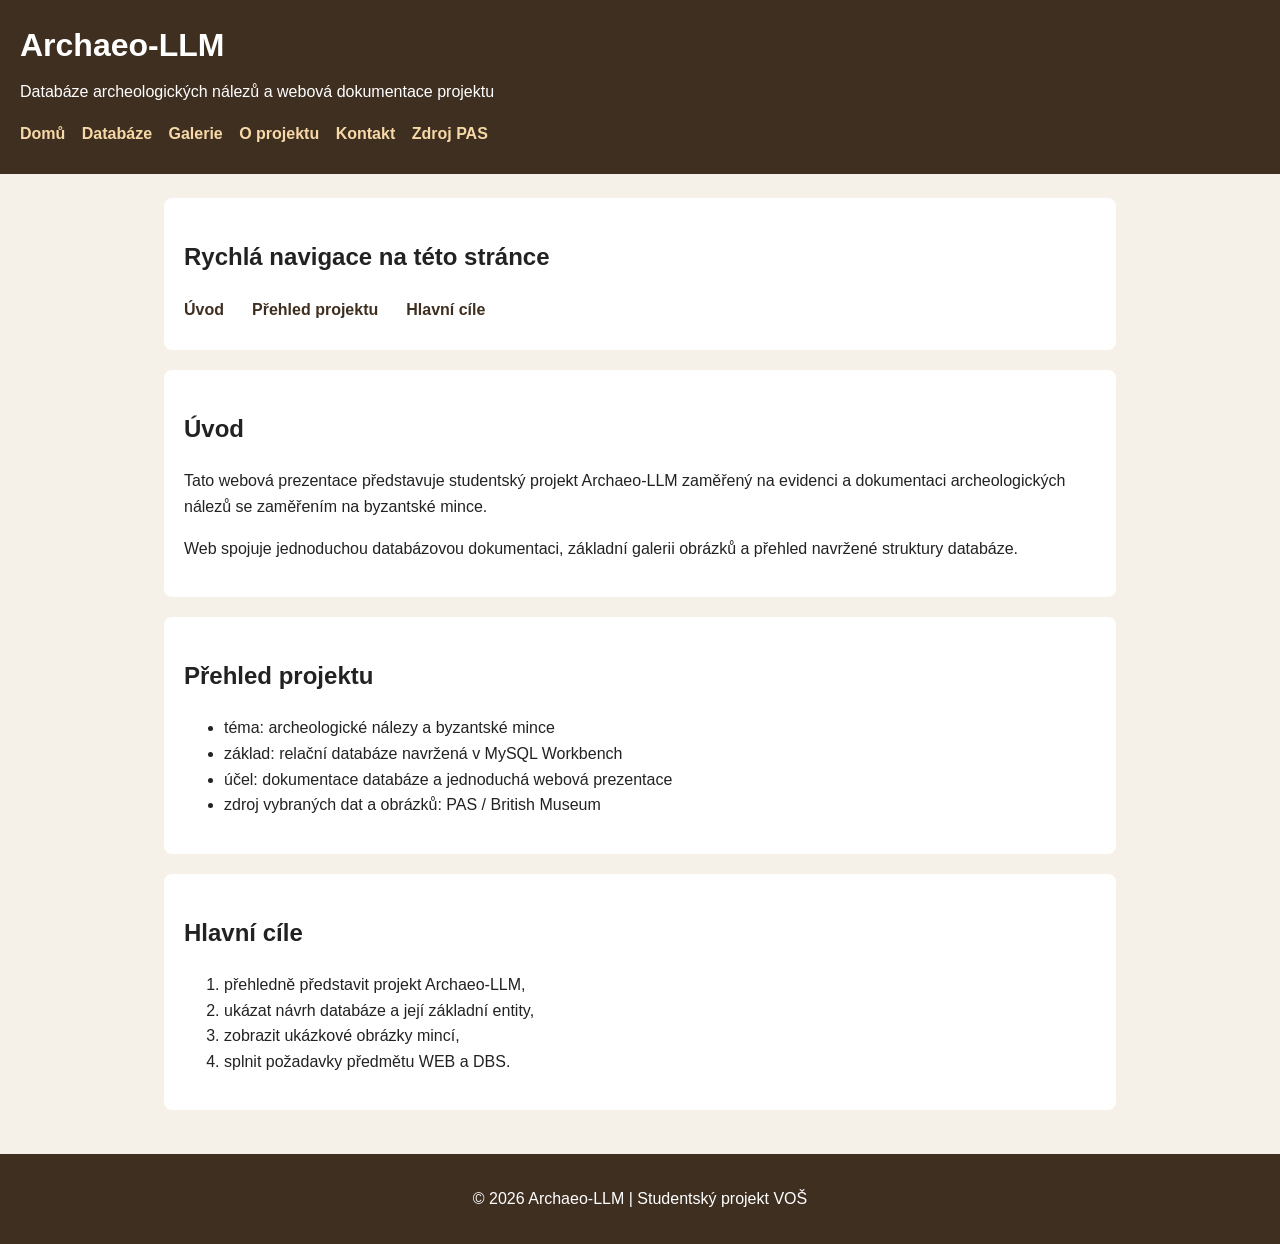
<file: index.html>
﻿<!doctype html>
<html lang="cs">
  <head>
    <meta charset="UTF-8" />
    <meta name="viewport" content="width=device-width, initial-scale=1.0" />
    <title>Archaeo-LLM | Databáze archeologických nálezů</title>
    <meta
      name="description"
      content="Studentská webová prezentace projektu Archaeo-LLM, databáze archeologických nálezů a dokumentace databázového návrhu."
    />
    <link rel="stylesheet" href="assets/style.css" />
  </head>
  <body>
    <header>
      <h1>Archaeo-LLM</h1>
      <p>Databáze archeologických nálezů a webová dokumentace projektu</p>

            <nav aria-label="Hlavní navigace">
        <ul>
          <li><a href="index.html">Domů</a></li>
          <li><a href="pages/database.html">Databáze</a></li>
          <li><a href="pages/gallery.html">Galerie</a></li>
          <li><a href="pages/about.html">O projektu</a></li>
          <li><a href="pages/contact.html">Kontakt</a></li>
          <li>
            <a
              href="https://finds.org.uk/database/search/results/q/COIN/broadperiod/BYZANTINE"
              target="_blank"
              rel="noopener noreferrer"
              >Zdroj PAS</a
            >
          </li>
        </ul>
      </nav>
    </header>

        <main>
      <section class="page-nav" aria-labelledby="rychla-navigace">
        <h2 id="rychla-navigace">Rychlá navigace na této stránce</h2>
        <nav aria-label="Navigace v této stránce">
          <ul>
            <li><a href="#uvod">Úvod</a></li>
            <li><a href="#prehled">Přehled projektu</a></li>
            <li><a href="#cile">Hlavní cíle</a></li>
          </ul>
        </nav>
      </section>

      <section id="uvod">
        <h2>Úvod</h2>
        <p>
          Tato webová prezentace představuje studentský projekt Archaeo-LLM
          zaměřený na evidenci a dokumentaci archeologických nálezů se zaměřením
          na byzantské mince.
        </p>
        <p>
          Web spojuje jednoduchou databázovou dokumentaci, základní galerii
          obrázků a přehled navržené struktury databáze.
        </p>
      </section>

      <section id="prehled">
        <h2>Přehled projektu</h2>
        <ul>
          <li>téma: archeologické nálezy a byzantské mince</li>
          <li>základ: relační databáze navržená v MySQL Workbench</li>
          <li>účel: dokumentace databáze a jednoduchá webová prezentace</li>
          <li>zdroj vybraných dat a obrázků: PAS / British Museum</li>
        </ul>
      </section>

      <section id="cile">
        <h2>Hlavní cíle</h2>
        <ol>
          <li>přehledně představit projekt Archaeo-LLM,</li>
          <li>ukázat návrh databáze a její základní entity,</li>
          <li>zobrazit ukázkové obrázky mincí,</li>
          <li>splnit požadavky předmětu WEB a DBS.</li>
        </ol>
      </section>
    </main>

    <footer>
      <p>&copy; 2026 Archaeo-LLM | Studentský projekt VOŠ</p>
    </footer>
</body>
</html>
</file>
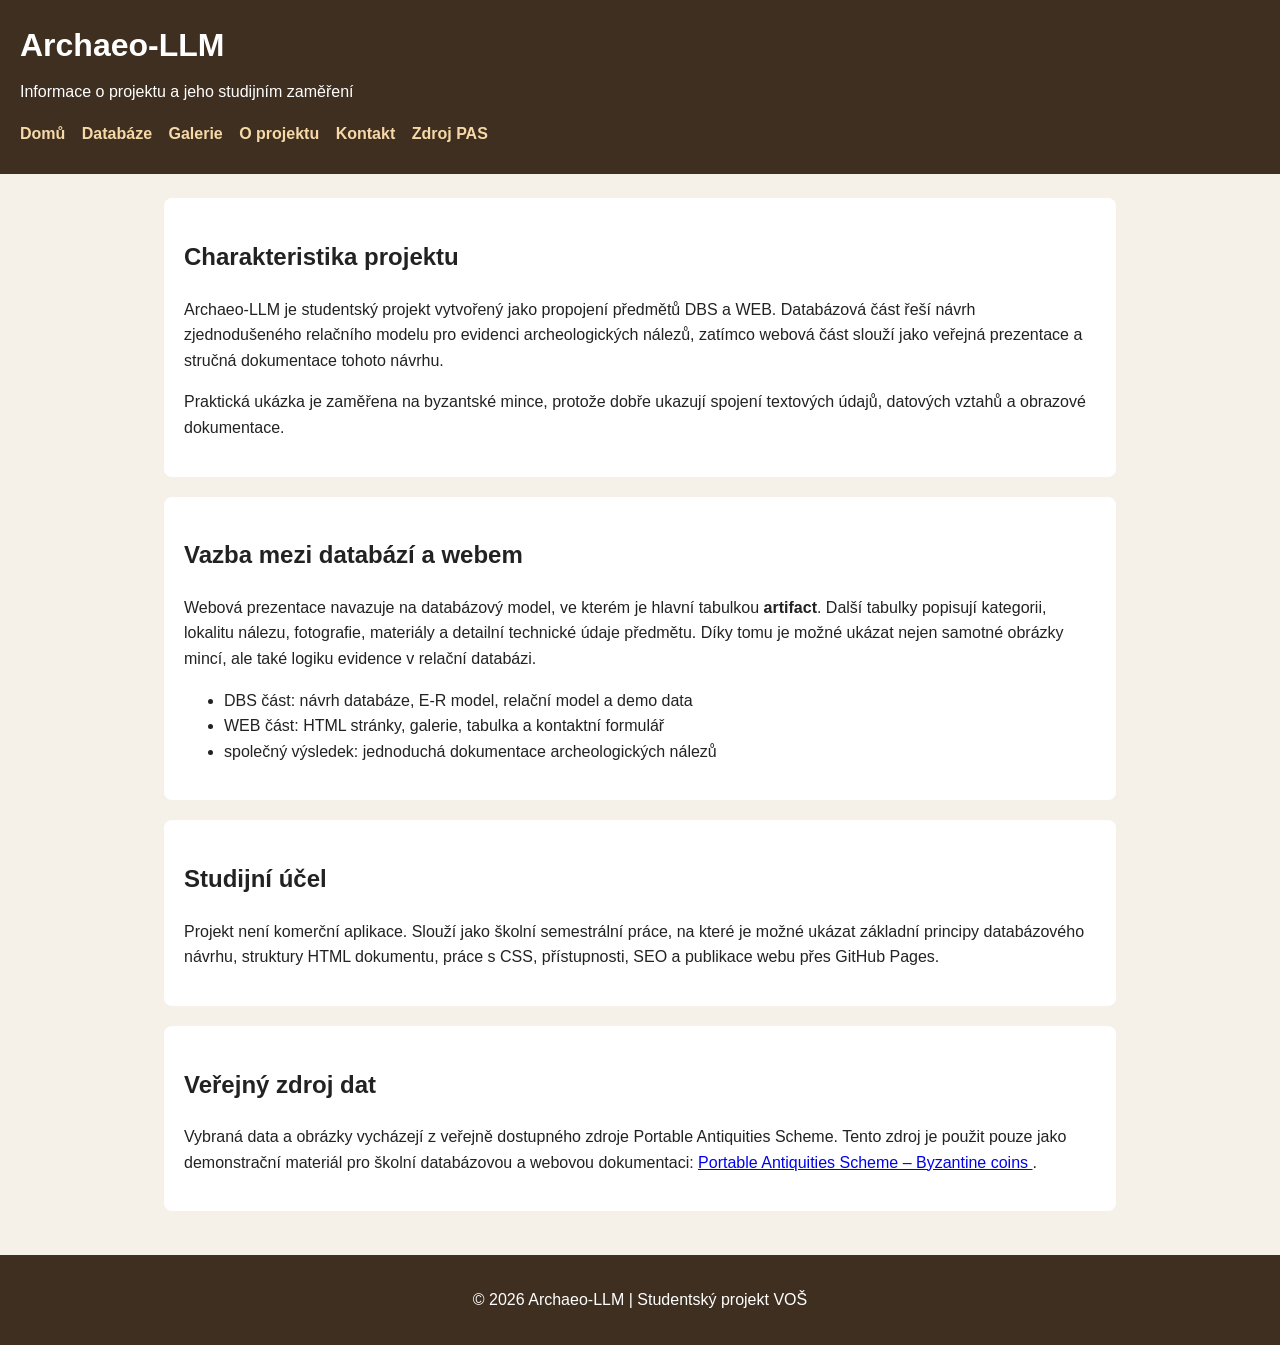
<file: pages/about.html>
﻿<!doctype html>
<html lang="cs">
  <head>
    <meta charset="UTF-8" />
    <meta name="viewport" content="width=device-width, initial-scale=1.0" />
    <title>O projektu | Archaeo-LLM</title>
    <meta
      name="description"
      content="Informace o studentském projektu Archaeo-LLM, který propojuje databázový návrh, webovou prezentaci a dokumentaci archeologických nálezů."
    />
    <link rel="stylesheet" href="../assets/style.css" />
  </head>
  <body>
    <header>
      <h1>Archaeo-LLM</h1>
      <p>Informace o projektu a jeho studijním zaměření</p>

            <nav aria-label="Hlavní navigace">
        <ul>
          <li><a href="../index.html">Domů</a></li>
          <li><a href="database.html">Databáze</a></li>
          <li><a href="gallery.html">Galerie</a></li>
          <li><a href="about.html">O projektu</a></li>
          <li><a href="contact.html">Kontakt</a></li>
          <li>
            <a
              href="https://finds.org.uk/database/search/results/q/COIN/broadperiod/BYZANTINE"
              target="_blank"
              rel="noopener noreferrer"
              >Zdroj PAS</a
            >
          </li>
        </ul>
      </nav>
    </header>

    <main>
      <section id="charakteristika">
        <h2>Charakteristika projektu</h2>
        <p>
          Archaeo-LLM je studentský projekt vytvořený jako propojení předmětů
          DBS a WEB. Databázová část řeší návrh zjednodušeného relačního modelu
          pro evidenci archeologických nálezů, zatímco webová část slouží jako
          veřejná prezentace a stručná dokumentace tohoto návrhu.
        </p>
        <p>
          Praktická ukázka je zaměřena na byzantské mince, protože dobře
          ukazují spojení textových údajů, datových vztahů a obrazové
          dokumentace.
        </p>
      </section>

      <section>
        <h2>Vazba mezi databází a webem</h2>
        <p>
          Webová prezentace navazuje na databázový model, ve kterém je hlavní
          tabulkou <strong>artifact</strong>. Další tabulky popisují kategorii,
          lokalitu nálezu, fotografie, materiály a detailní technické údaje
          předmětu. Díky tomu je možné ukázat nejen samotné obrázky mincí, ale
          také logiku evidence v relační databázi.
        </p>
        <ul>
          <li>DBS část: návrh databáze, E-R model, relační model a demo data</li>
          <li>WEB část: HTML stránky, galerie, tabulka a kontaktní formulář</li>
          <li>společný výsledek: jednoduchá dokumentace archeologických nálezů</li>
        </ul>
      </section>

      <section>
        <h2>Studijní účel</h2>
        <p>
          Projekt není komerční aplikace. Slouží jako školní semestrální práce,
          na které je možné ukázat základní principy databázového návrhu,
          struktury HTML dokumentu, práce s CSS, přístupnosti, SEO a publikace
          webu přes GitHub Pages.
        </p>
      </section>

      <section>
        <h2>Veřejný zdroj dat</h2>
        <p>
          Vybraná data a obrázky vycházejí z veřejně dostupného zdroje Portable
          Antiquities Scheme. Tento zdroj je použit pouze jako demonstrační
          materiál pro školní databázovou a webovou dokumentaci:
          <a
            href="https://finds.org.uk/database/search/results/q/COIN/broadperiod/BYZANTINE"
            target="_blank"
            rel="noopener noreferrer"
          >
            Portable Antiquities Scheme – Byzantine coins
          </a>.
        </p>
      </section>
    </main>

    <footer>
      <p>&copy; 2026 Archaeo-LLM | Studentský projekt VOŠ</p>
    </footer>
  </body>
</html>
</file>
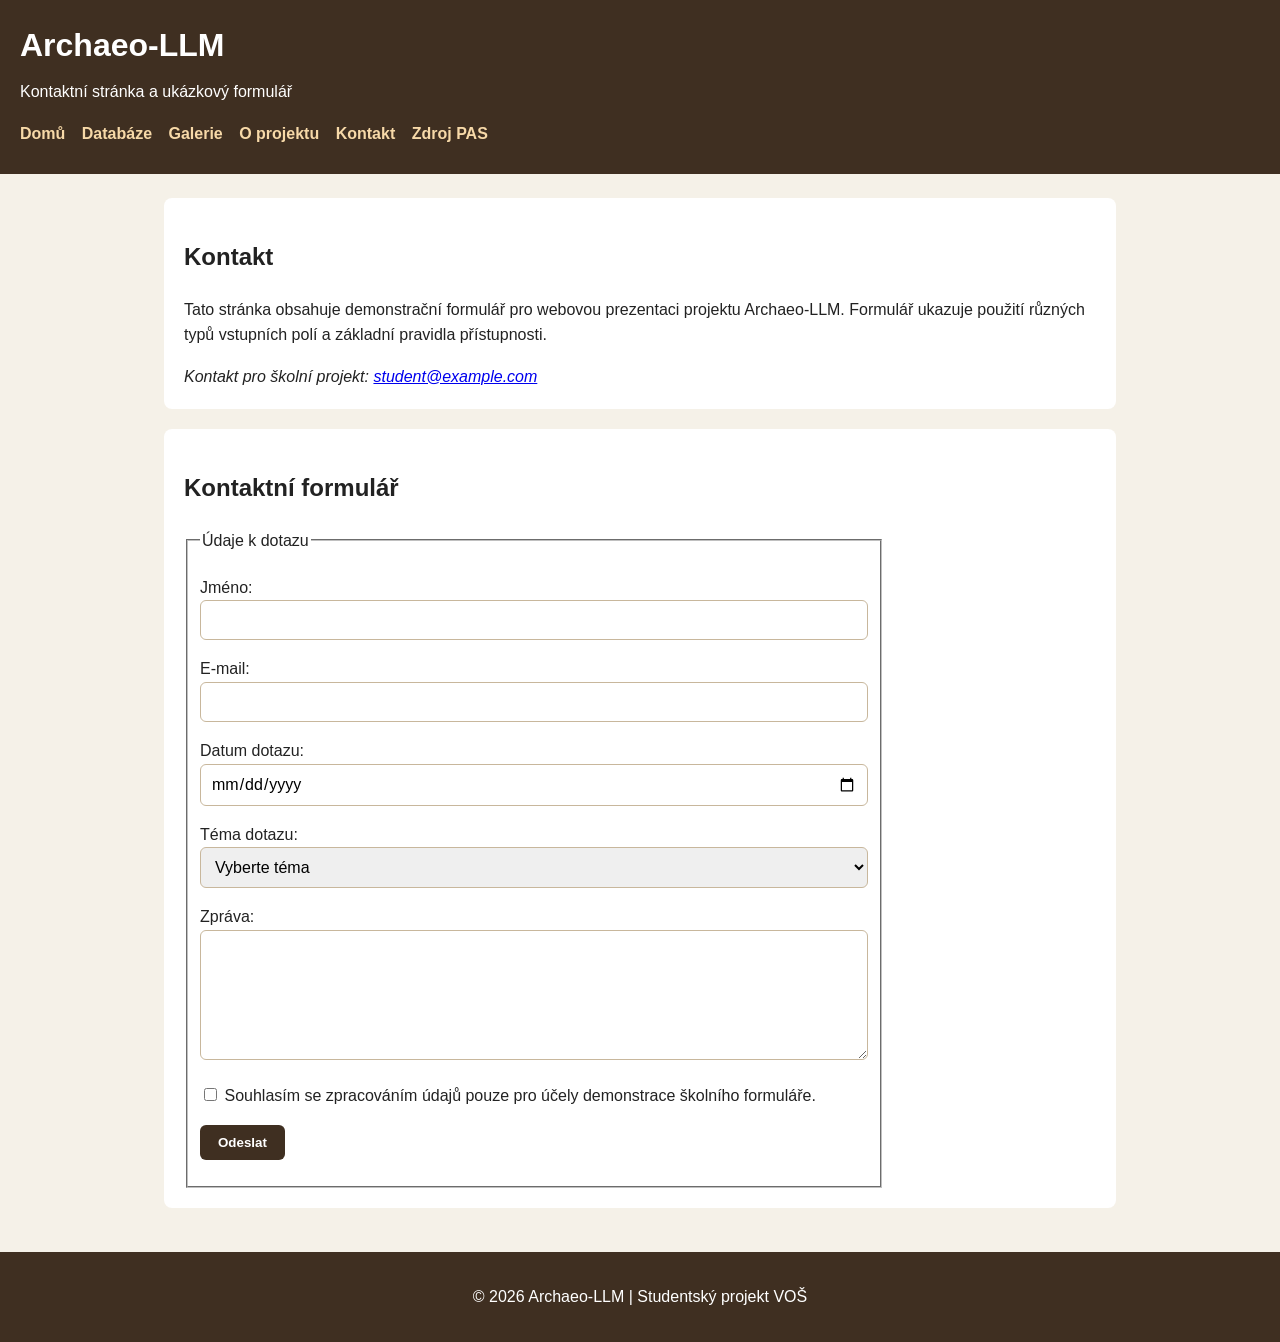
<file: pages/contact.html>
﻿<!doctype html>
<html lang="cs">
  <head>
    <meta charset="UTF-8" />
    <meta name="viewport" content="width=device-width, initial-scale=1.0" />
    <title>Kontakt | Archaeo-LLM</title>
    <meta
      name="description"
      content="Kontaktní stránka a demonstrační formulář projektu Archaeo-LLM s různými typy vstupních polí."
    />
    <link rel="stylesheet" href="../assets/style.css" />
  </head>
  <body>
    <header>
      <h1>Archaeo-LLM</h1>
      <p>Kontaktní stránka a ukázkový formulář</p>

            <nav aria-label="Hlavní navigace">
        <ul>
          <li><a href="../index.html">Domů</a></li>
          <li><a href="database.html">Databáze</a></li>
          <li><a href="gallery.html">Galerie</a></li>
          <li><a href="about.html">O projektu</a></li>
          <li><a href="contact.html">Kontakt</a></li>
          <li>
            <a
              href="https://finds.org.uk/database/search/results/q/COIN/broadperiod/BYZANTINE"
              target="_blank"
              rel="noopener noreferrer"
              >Zdroj PAS</a
            >
          </li>
        </ul>
      </nav>
    </header>

    <main>
      <section>
        <h2>Kontakt</h2>
        <p>
          Tato stránka obsahuje demonstrační formulář pro webovou prezentaci
          projektu Archaeo-LLM. Formulář ukazuje použití různých typů vstupních
          polí a základní pravidla přístupnosti.
        </p>
        <address>
          Kontakt pro školní projekt:
          <a href="mailto:student@example.com">student@example.com</a>
        </address>
      </section>

      <section>
        <h2>Kontaktní formulář</h2>
        <form action="#" method="get">
          <fieldset>
            <legend>Údaje k dotazu</legend>

            <p>
              <label for="name">Jméno:</label><br />
              <input
                type="text"
                id="name"
                name="name"
                autocomplete="name"
                required
              />
            </p>

            <p>
              <label for="email">E-mail:</label><br />
              <input
                type="email"
                id="email"
                name="email"
                autocomplete="email"
                required
              />
            </p>

            <p>
              <label for="date">Datum dotazu:</label><br />
              <input type="date" id="date" name="date" />
            </p>

            <p>
              <label for="topic">Téma dotazu:</label><br />
              <select id="topic" name="topic" required>
                <option value="">Vyberte téma</option>
                <option value="database">Databáze</option>
                <option value="gallery">Galerie</option>
                <option value="project">Projekt Archaeo-LLM</option>
              </select>
            </p>

            <p>
              <label for="message">Zpráva:</label><br />
              <textarea
                id="message"
                name="message"
                rows="6"
                required
              ></textarea>
            </p>

            <p>
              <input type="checkbox" id="agree" name="agree" required />
              <label for="agree">
                Souhlasím se zpracováním údajů pouze pro účely demonstrace
                školního formuláře.
              </label>
            </p>

            <p>
              <button type="submit">Odeslat</button>
            </p>
          </fieldset>
        </form>
      </section>
    </main>

    <footer>
      <p>&copy; 2026 Archaeo-LLM | Studentský projekt VOŠ</p>
    </footer>
  </body>
</html>
</file>
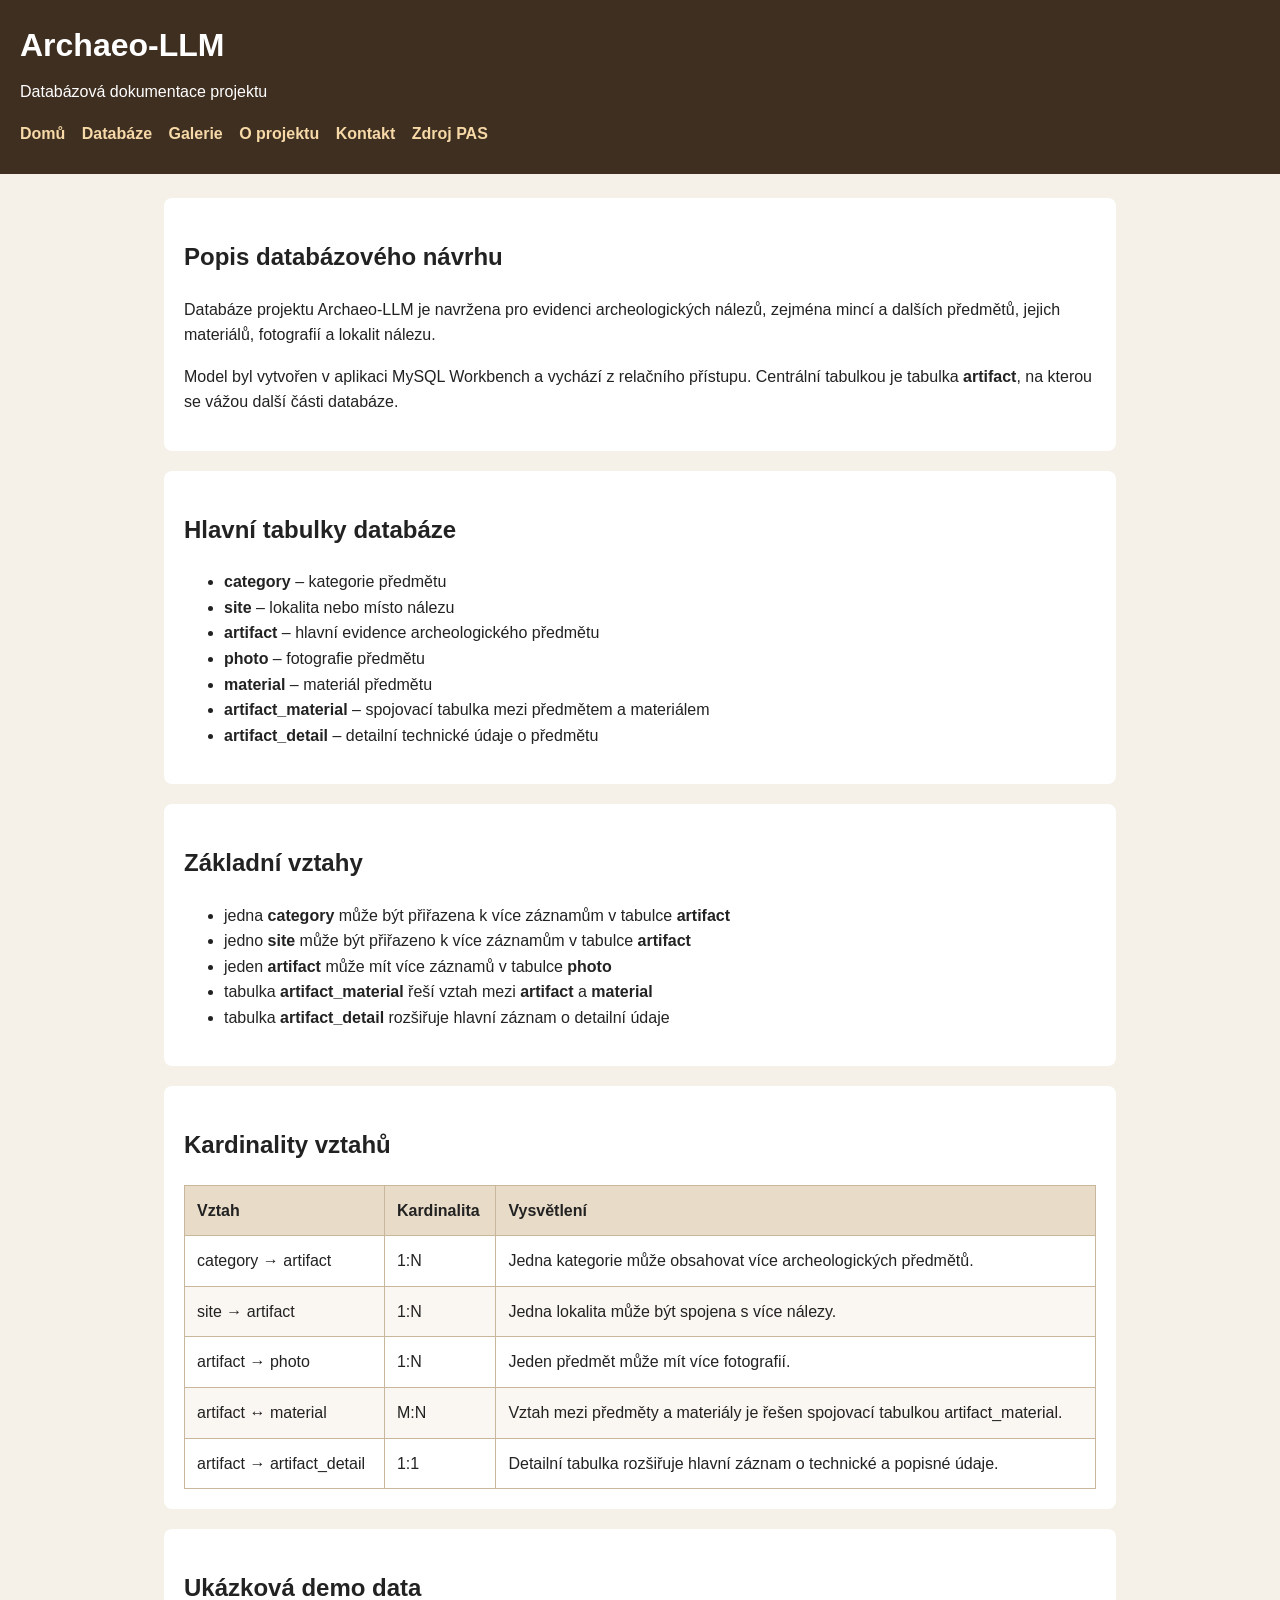
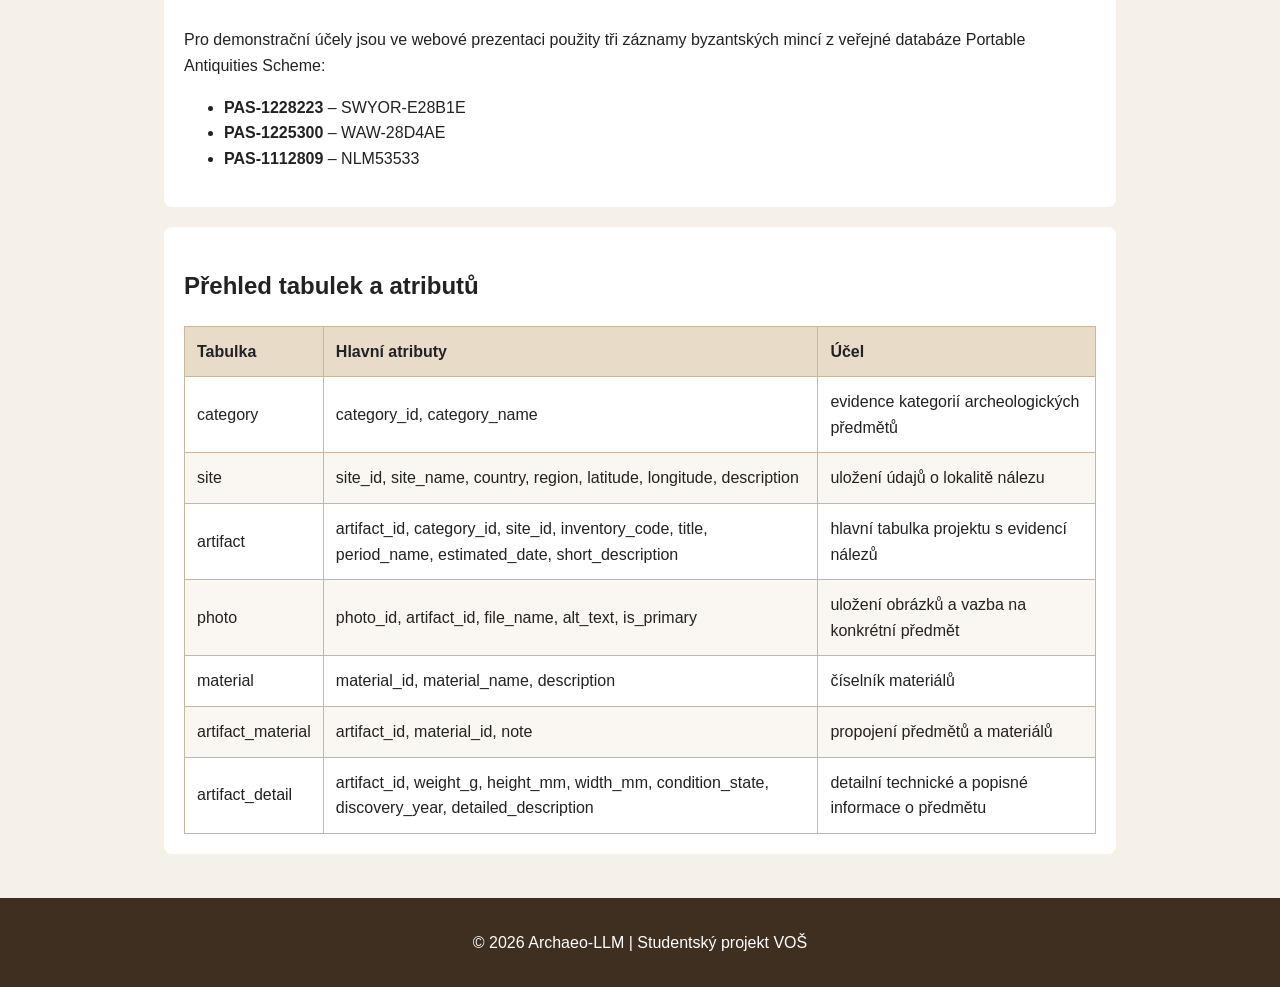
<file: pages/database.html>
﻿<!DOCTYPE html>
<html lang="cs">
<head>
  <meta charset="UTF-8">
  <meta name="viewport" content="width=device-width, initial-scale=1.0">
  <title>Databáze | Archaeo-LLM</title>
  <meta name="description" content="Skutečný databázový návrh projektu Archaeo-LLM podle modelu vytvořeného v MySQL Workbench.">
  <link rel="stylesheet" href="../assets/style.css">
</head>
<body>
  <header>
    <h1>Archaeo-LLM</h1>
    <p>Databázová dokumentace projektu</p>

          <nav aria-label="Hlavní navigace">
        <ul>
          <li><a href="../index.html">Domů</a></li>
          <li><a href="database.html">Databáze</a></li>
          <li><a href="gallery.html">Galerie</a></li>
          <li><a href="about.html">O projektu</a></li>
          <li><a href="contact.html">Kontakt</a></li>
          <li>
            <a
              href="https://finds.org.uk/database/search/results/q/COIN/broadperiod/BYZANTINE"
              target="_blank"
              rel="noopener noreferrer"
              >Zdroj PAS</a
            >
          </li>
        </ul>
      </nav>
  </header>

  <main>
    <section>
      <h2>Popis databázového návrhu</h2>
      <p>
        Databáze projektu Archaeo-LLM je navržena pro evidenci archeologických nálezů,
        zejména mincí a dalších předmětů, jejich materiálů, fotografií a lokalit nálezu.
      </p>
      <p>
        Model byl vytvořen v aplikaci MySQL Workbench a vychází z relačního přístupu.
        Centrální tabulkou je tabulka <strong>artifact</strong>, na kterou se vážou další části databáze.
      </p>
    </section>

    <section>
      <h2>Hlavní tabulky databáze</h2>
      <ul>
        <li><strong>category</strong> – kategorie předmětu</li>
        <li><strong>site</strong> – lokalita nebo místo nálezu</li>
        <li><strong>artifact</strong> – hlavní evidence archeologického předmětu</li>
        <li><strong>photo</strong> – fotografie předmětu</li>
        <li><strong>material</strong> – materiál předmětu</li>
        <li><strong>artifact_material</strong> – spojovací tabulka mezi předmětem a materiálem</li>
        <li><strong>artifact_detail</strong> – detailní technické údaje o předmětu</li>
      </ul>
    </section>

    <section>
      <h2>Základní vztahy</h2>
      <ul>
        <li>jedna <strong>category</strong> může být přiřazena k více záznamům v tabulce <strong>artifact</strong></li>
        <li>jedno <strong>site</strong> může být přiřazeno k více záznamům v tabulce <strong>artifact</strong></li>
        <li>jeden <strong>artifact</strong> může mít více záznamů v tabulce <strong>photo</strong></li>
        <li>tabulka <strong>artifact_material</strong> řeší vztah mezi <strong>artifact</strong> a <strong>material</strong></li>
        <li>tabulka <strong>artifact_detail</strong> rozšiřuje hlavní záznam o detailní údaje</li>
      </ul>
    </section>

    <section>
      <h2>Kardinality vztahů</h2>
      <table>
        <thead>
          <tr>
            <th>Vztah</th>
            <th>Kardinalita</th>
            <th>Vysvětlení</th>
          </tr>
        </thead>
        <tbody>
          <tr>
            <td>category → artifact</td>
            <td>1:N</td>
            <td>Jedna kategorie může obsahovat více archeologických předmětů.</td>
          </tr>
          <tr>
            <td>site → artifact</td>
            <td>1:N</td>
            <td>Jedna lokalita může být spojena s více nálezy.</td>
          </tr>
          <tr>
            <td>artifact → photo</td>
            <td>1:N</td>
            <td>Jeden předmět může mít více fotografií.</td>
          </tr>
          <tr>
            <td>artifact ↔ material</td>
            <td>M:N</td>
            <td>Vztah mezi předměty a materiály je řešen spojovací tabulkou artifact_material.</td>
          </tr>
          <tr>
            <td>artifact → artifact_detail</td>
            <td>1:1</td>
            <td>Detailní tabulka rozšiřuje hlavní záznam o technické a popisné údaje.</td>
          </tr>
        </tbody>
      </table>
    </section>

    <section>
      <h2>Ukázková demo data</h2>
      <p>
        Pro demonstrační účely jsou ve webové prezentaci použity tři záznamy
        byzantských mincí z veřejné databáze Portable Antiquities Scheme:
      </p>
      <ul>
        <li><strong>PAS-1228223</strong> – SWYOR-E28B1E</li>
        <li><strong>PAS-1225300</strong> – WAW-28D4AE</li>
        <li><strong>PAS-1112809</strong> – NLM53533</li>
      </ul>
    </section>
    <section>
      <h2>Přehled tabulek a atributů</h2>
      <table>
        <thead>
          <tr>
            <th>Tabulka</th>
            <th>Hlavní atributy</th>
            <th>Účel</th>
          </tr>
        </thead>
        <tbody>
          <tr>
            <td>category</td>
            <td>category_id, category_name</td>
            <td>evidence kategorií archeologických předmětů</td>
          </tr>
          <tr>
            <td>site</td>
            <td>site_id, site_name, country, region, latitude, longitude, description</td>
            <td>uložení údajů o lokalitě nálezu</td>
          </tr>
          <tr>
            <td>artifact</td>
            <td>artifact_id, category_id, site_id, inventory_code, title, period_name, estimated_date, short_description</td>
            <td>hlavní tabulka projektu s evidencí nálezů</td>
          </tr>
          <tr>
            <td>photo</td>
            <td>photo_id, artifact_id, file_name, alt_text, is_primary</td>
            <td>uložení obrázků a vazba na konkrétní předmět</td>
          </tr>
          <tr>
            <td>material</td>
            <td>material_id, material_name, description</td>
            <td>číselník materiálů</td>
          </tr>
          <tr>
            <td>artifact_material</td>
            <td>artifact_id, material_id, note</td>
            <td>propojení předmětů a materiálů</td>
          </tr>
          <tr>
            <td>artifact_detail</td>
            <td>artifact_id, weight_g, height_mm, width_mm, condition_state, discovery_year, detailed_description</td>
            <td>detailní technické a popisné informace o předmětu</td>
          </tr>
        </tbody>
      </table>
    </section>
  </main>

  <footer>
    <p>&copy; 2026 Archaeo-LLM | Studentský projekt VOŠ</p>
  </footer>
</body>
</html>
</file>
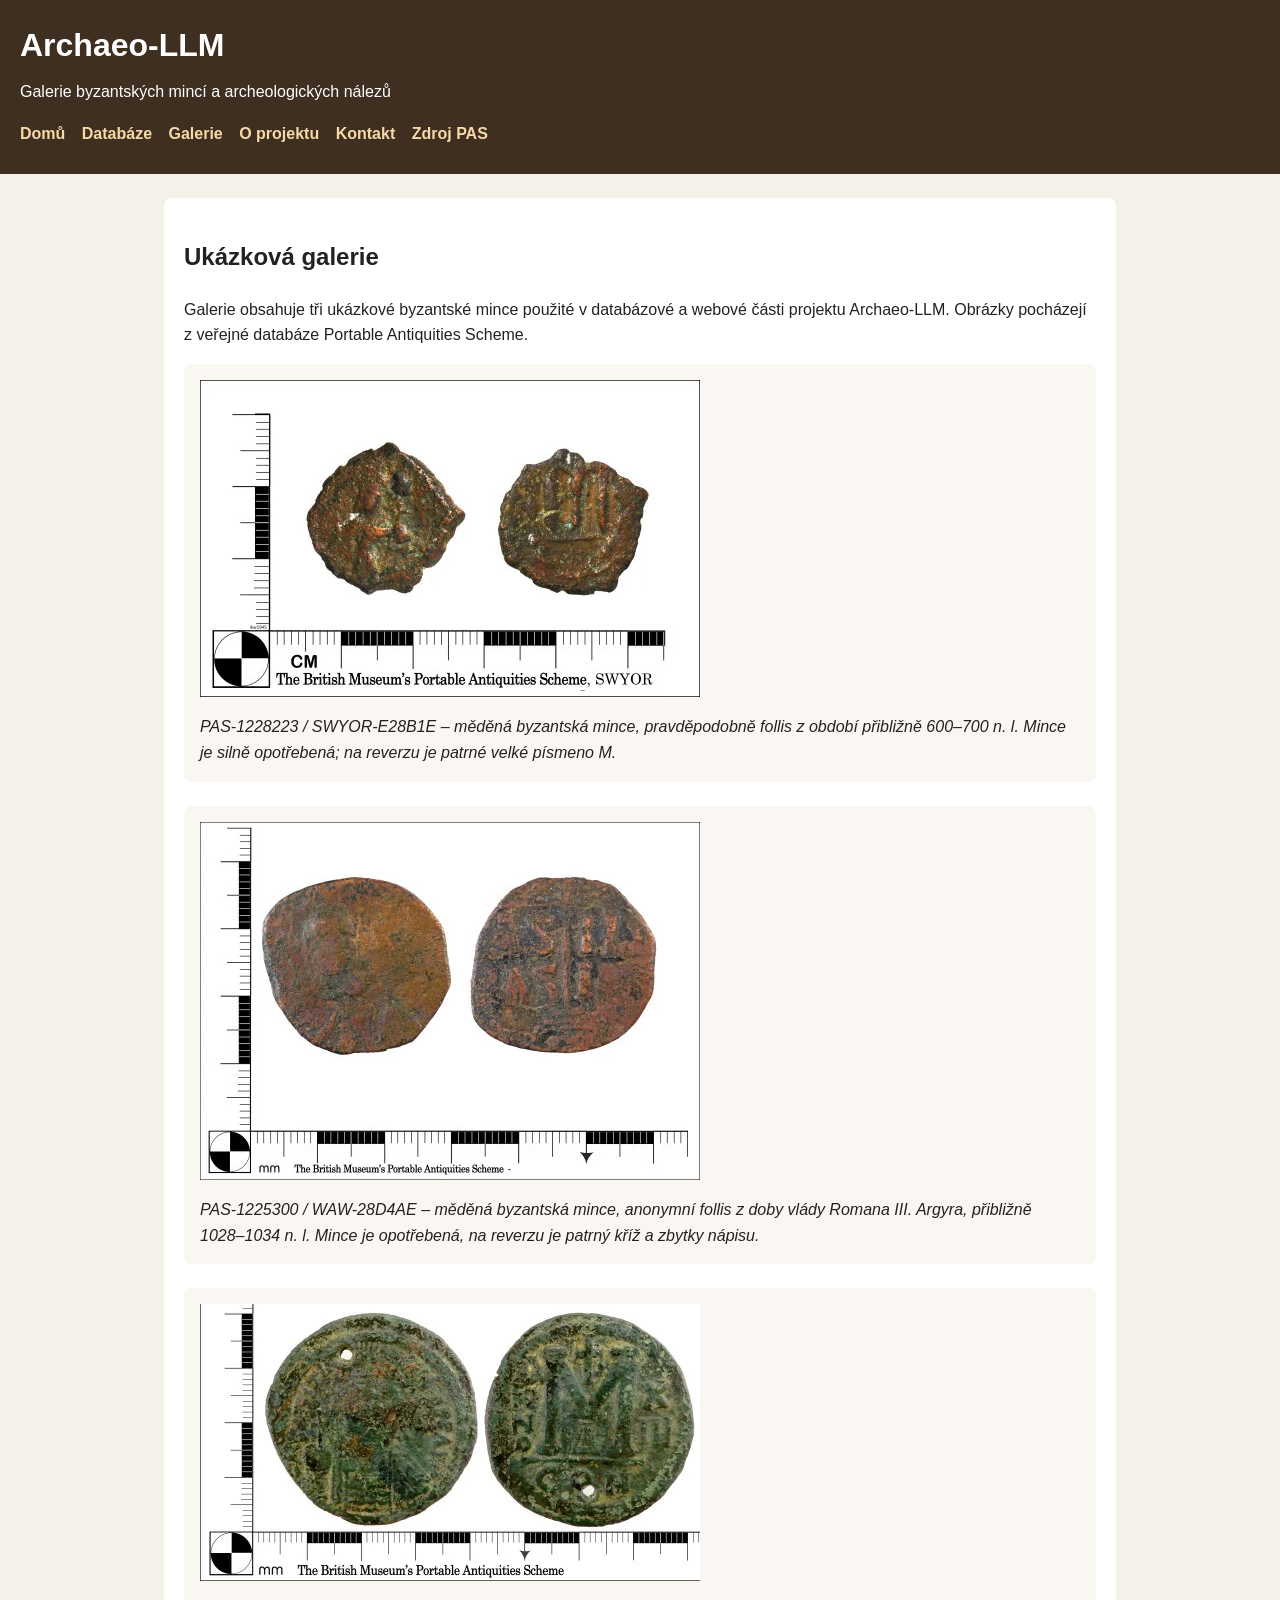
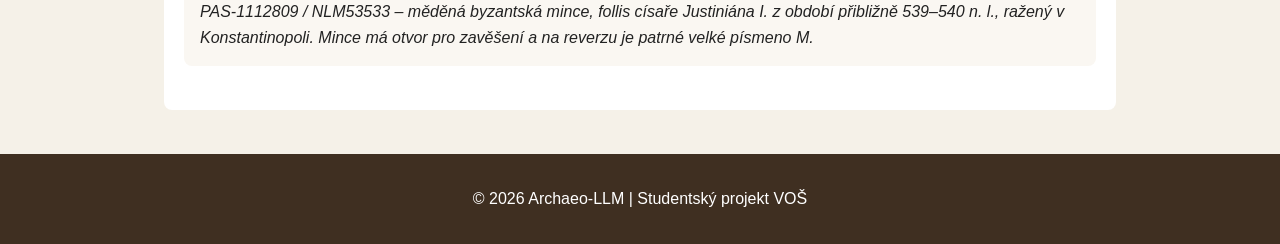
<file: pages/gallery.html>
﻿<!doctype html>
<html lang="cs">
  <head>
    <meta charset="UTF-8" />
    <meta name="viewport" content="width=device-width, initial-scale=1.0" />
    <title>Galerie | Archaeo-LLM</title>
    <meta
      name="description"
      content="Galerie tří ukázkových byzantských mincí z veřejné databáze Portable Antiquities Scheme použitých v projektu Archaeo-LLM."
    />
    <link rel="stylesheet" href="../assets/style.css" />
  </head>
  <body>
    <header>
      <h1>Archaeo-LLM</h1>
      <p>Galerie byzantských mincí a archeologických nálezů</p>

            <nav aria-label="Hlavní navigace">
        <ul>
          <li><a href="../index.html">Domů</a></li>
          <li><a href="database.html">Databáze</a></li>
          <li><a href="gallery.html">Galerie</a></li>
          <li><a href="about.html">O projektu</a></li>
          <li><a href="contact.html">Kontakt</a></li>
          <li>
            <a
              href="https://finds.org.uk/database/search/results/q/COIN/broadperiod/BYZANTINE"
              target="_blank"
              rel="noopener noreferrer"
              >Zdroj PAS</a
            >
          </li>
        </ul>
      </nav>
    </header>

    <main>
      <section>
        <h2>Ukázková galerie</h2>
        <p>
          Galerie obsahuje tři ukázkové byzantské mince použité v databázové
          a webové části projektu Archaeo-LLM. Obrázky pocházejí z veřejné
          databáze Portable Antiquities Scheme.
        </p>

        <figure>
          <img
            src="../images/SWYOR-E28B1E_6894d3bfc2bb8.webp"
            alt="Měděná byzantská mince PAS-1228223 SWYOR-E28B1E, silně opotřebený follis s velkým písmenem M na reverzu"
            width="500"
            height="317"
          />
          <figcaption>
            PAS-1228223 / SWYOR-E28B1E – měděná byzantská mince,
            pravděpodobně follis z období přibližně 600–700 n. l.
            Mince je silně opotřebená; na reverzu je patrné velké písmeno M.
          </figcaption>
        </figure>

        <figure>
          <img
            src="../images/WAW-28D4AE_688d234d7df6a.webp"
            alt="Měděná byzantská mince PAS-1225300 WAW-28D4AE, anonymní follis Romana III. Argyra s křížem na reverzu"
            width="500"
            height="358"
            loading="lazy"
          />
          <figcaption>
            PAS-1225300 / WAW-28D4AE – měděná byzantská mince,
            anonymní follis z doby vlády Romana III. Argyra, přibližně
            1028–1034 n. l. Mince je opotřebená, na reverzu je patrný kříž
            a zbytky nápisu.
          </figcaption>
        </figure>

        <figure>
          <img
            src="../images/NLM53533.webp"
            alt="Měděná byzantská mince PAS-1112809 NLM53533, follis Justiniána I. s velkým písmenem M na reverzu"
            width="500"
            height="277"
            loading="lazy"
          />
          <figcaption>
            PAS-1112809 / NLM53533 – měděná byzantská mince, follis císaře
            Justiniána I. z období přibližně 539–540 n. l., ražený
            v Konstantinopoli. Mince má otvor pro zavěšení a na reverzu je
            patrné velké písmeno M.
          </figcaption>
        </figure>
      </section>
    </main>

    <footer>
      <p>&copy; 2026 Archaeo-LLM | Studentský projekt VOŠ</p>
    </footer>
  </body>
</html>
</file>
<file: assets/style.css>
﻿:root {
  --color-bg: #f5f1e8;
  --color-surface: #ffffff;
  --color-primary: #3f2f21;
  --color-primary-hover: #5a4330;
  --color-link: #f7d9a8;
  --color-border: #c8b79c;
  --color-focus: #9b6b2f;
  --spacing-md: 16px;
  --spacing-lg: 24px;
}
* {
  box-sizing: border-box;
}

body {
  margin: 0;
  font-family: Arial, sans-serif;
  line-height: 1.6;
  background-color: #f5f1e8;
  color: #222;
}

header {
  background-color: #3f2f21;
  color: white;
  padding: 20px;
}

header h1 {
  margin: 0;
}

header p {
  margin: 8px 0 16px;
}

nav ul {
  list-style: none;
  padding: 0;
  margin: 0;
}

nav li {
  display: inline-block;
  margin-right: 12px;
  margin-bottom: 8px;
}

nav a {
  color: #f7d9a8;
  text-decoration: none;
  font-weight: bold;
}

nav a:hover {
  text-decoration: underline;
}

main {
  max-width: 1000px;
  margin: 0 auto;
  padding: 24px;
}

section {
  background-color: white;
  margin-bottom: 20px;
  padding: 20px;
  border-radius: 8px;
}

footer {
  background-color: #3f2f21;
  color: white;
  text-align: center;
  padding: 16px;
}

img {
  max-width: 100%;
  height: auto;
}
table {
  width: 100%;
  border-collapse: collapse;
  margin-top: 16px;
}

th,
td {
  border: 1px solid #c8b79c;
  padding: 12px;
  text-align: left;
}

th {
  background-color: #e8dcc8;
}

tr:nth-child(even) {
  background-color: #faf7f2;
}
figure {
  margin: 0 0 24px;
  padding: 16px;
  background-color: #faf7f2;
  border-radius: 8px;
}

figcaption {
  margin-top: 10px;
  font-style: italic;
}

form {
  max-width: 700px;
}

input[type="text"],
input[type="email"],
input[type="date"],
select,
textarea {
  width: 100%;
  padding: 10px;
  border: 1px solid #c8b79c;
  border-radius: 6px;
  font-size: 16px;
  font-family: Arial, sans-serif;
}

textarea {
  resize: vertical;
}

button[type="submit"] {
  background-color: #3f2f21;
  color: white;
  border: none;
  padding: 10px 18px;
  border-radius: 6px;
  cursor: pointer;
  font-weight: bold;
}

button[type="submit"]:hover {
  background-color: #5a4330;
}
*:focus-visible {
  outline: 3px solid var(--color-focus);
  outline-offset: 3px;
}
.page-nav a {
  color: var(--color-primary);
}

.page-nav a:hover {
  color: var(--color-primary-hover);
}

.page-nav ul {
  display: flex;
  flex-wrap: wrap;
  gap: var(--spacing-md);
}
</file>
